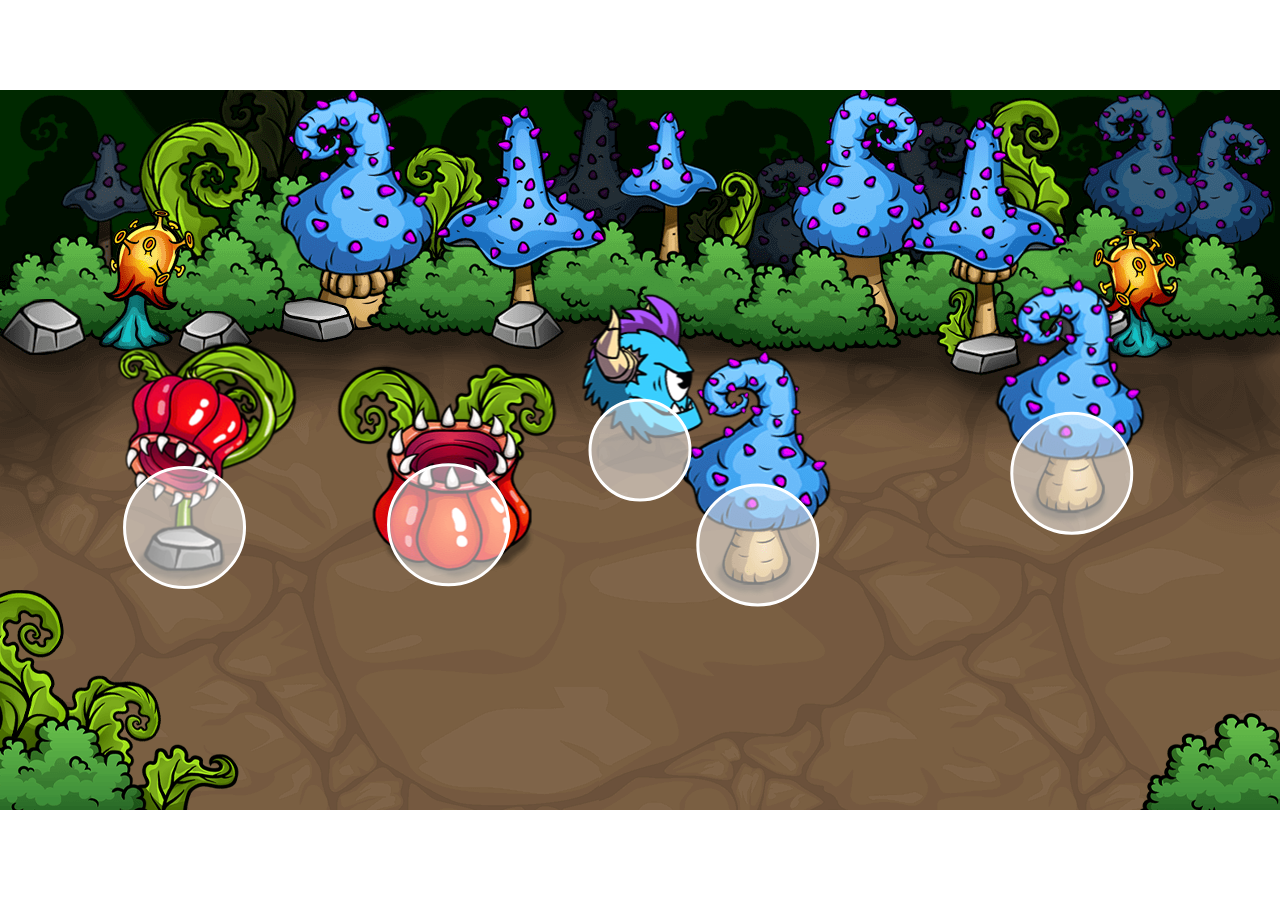
<file: all_project_images/index.html>
<!DOCTYPE html>
<html lang="en">
<head>
    <meta charset="UTF-8">
    <meta http-equiv="X-UA-Compatible" content="IE=edge">
    <meta name="viewport" content="width=device-with, initial-scale=1.0">
    <title>Bullseye!!</title>
    <link rel="stylesheet" href="style.css">
    <style>
    </style>
</head>
<body>
    <canvas id="canvas1"></canvas>
    <img id="overlay" src="overlay.png">
    <img id="obstacles" src="obstacles.png">
    <img id="bull" src="bull.png"> 
    <img id="egg" src="egg.png"> 
    <script src="script.js"></script>
</body>
</html>
</file>
<file: all_project_images/style.css>
* {
    margin: 0;
    padding: 0;
    box-sizing: border-box;
}
#canvas1 {
    background: url('background.png');
    position: absolute;
    top: 50%;
    left: 50%;
    transform: translate(-50%,-50%);
}
#overlay{
    position: absolute;
    top: 50%;
    left: 50%;
    transform: translate(-50%,-50%);
    pointer-events:none ;
}
#obstacles,#bull,#egg{
    display: none;
}
</file>
